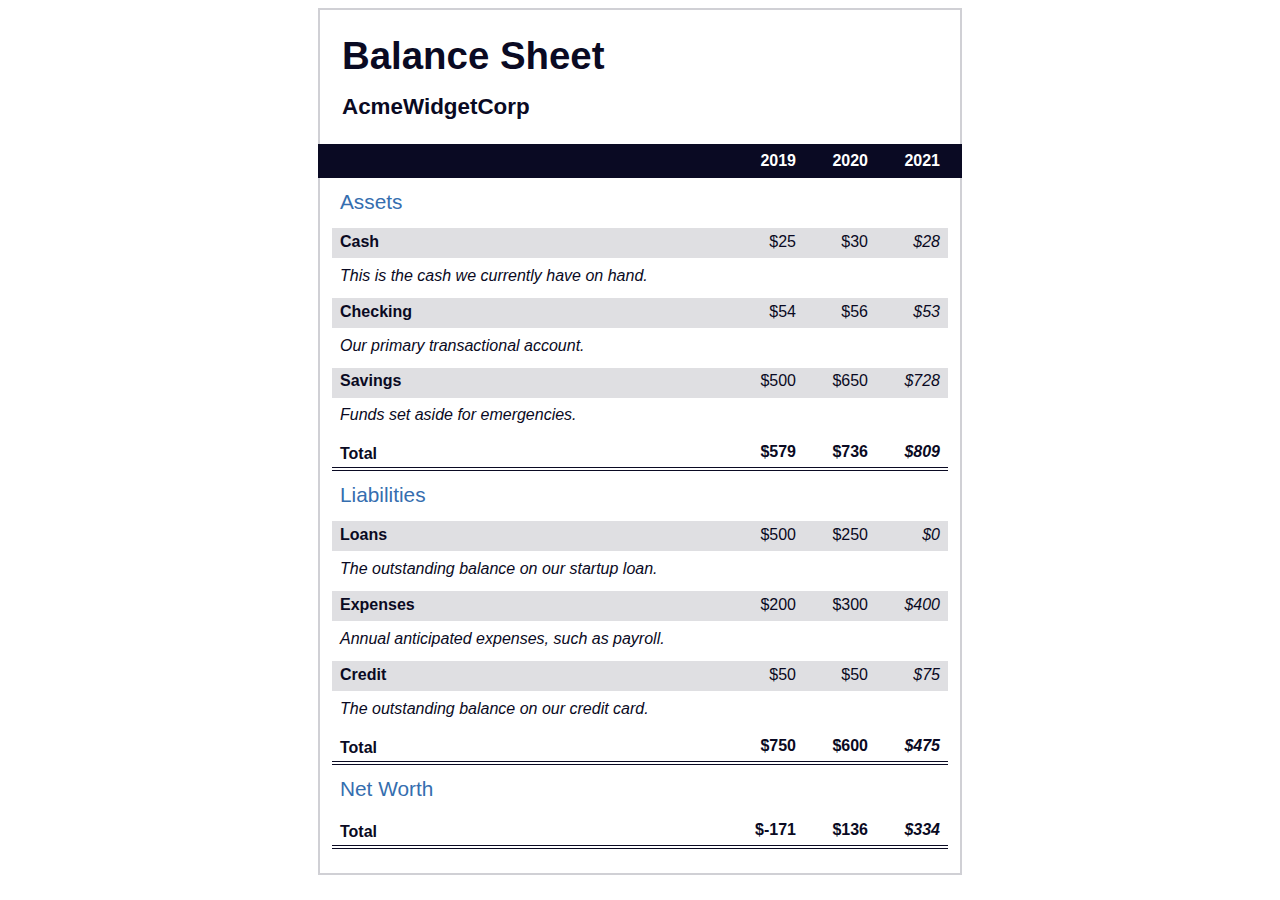
<file: Balance Sheet/index.html>
<!DOCTYPE html>
<html lang="en">
  <head>
    <meta charset="UTF-8">
    <meta name="viewport" content="width=device-width, initial-scale=1.0">
    <title>Balance Sheet</title>
    <link rel="stylesheet" href="./styles.css">
  </head>
  <body>
    <main>
      <section>
        <h1>
          <span class="flex">
            <span>AcmeWidgetCorp</span>
            <span>Balance Sheet</span>
          </span>
        </h1>
        <div id="years" aria-hidden="true">
          <span class="year">2019</span>
          <span class="year">2020</span>
          <span class="year">2021</span>
        </div>
        <div class="table-wrap">
          <table>
            <caption>Assets</caption>
            <thead>
              <tr>
                <td></td>
                <th><span class="sr-only year">2019</span></th>
                <th><span class="sr-only year">2020</span></th>
                <th class="current"><span class="sr-only year">2021</span></th>
              </tr>
            </thead>
            <tbody>
              <tr class="data">
                <th>Cash <span class="description">This is the cash we currently have on hand.</span></th>
                <td>$25</td>
                <td>$30</td>
                <td class="current">$28</td>
              </tr>
              <tr class="data">
                <th>Checking <span class="description">Our primary transactional account.</span></th>
                <td>$54</td>
                <td>$56</td>
                <td class="current">$53</td>
              </tr>
              <tr class="data">
                <th>Savings <span class="description">Funds set aside for emergencies.</span></th>
                <td>$500</td>
                <td>$650</td>
                <td class="current">$728</td>
              </tr>
              <tr class="total">
                <th>Total <span class="sr-only">Assets</span></th>
                <td>$579</td>
                <td>$736</td>
                <td class="current">$809</td>
              </tr>
            </tbody>
          </table>
          <table>
            <caption>Liabilities</caption>
            <thead>
              <tr>
              <td></td>
              <th><span class="sr-only">2019</span></th>
              <th><span class="sr-only">2020</span></th>
              <th><span class="sr-only">2021</span></th>
              </tr>
            </thead>
            <tbody>
              <tr class="data">
                <th>Loans <span class="description">The outstanding balance on our startup loan.</span></th>
                <td>$500</td>
                <td>$250</td>
                <td class="current">$0</td>
              </tr>
              <tr class="data">
                <th>Expenses <span class="description">Annual anticipated expenses, such as payroll.</span></th>
                <td>$200</td>
                <td>$300</td>
                <td class="current">$400</td>
              </tr>
              <tr class="data">
                <th>Credit <span class="description">The outstanding balance on our credit card.</span></th>
                <td>$50</td>
                <td>$50</td>
                <td class="current">$75</td>
              </tr>
              <tr class="total">
                <th>Total <span class="sr-only">Liabilities</span></th>
                <td>$750</td>
                <td>$600</td>
                <td class="current">$475</td>
              </tr>
            </tbody>
          </table>
          <table>
            <caption>Net Worth</caption>
            <thead>
              <tr>
              <td></td>
              <th><span class="sr-only">2019</span></th>
              <th><span class="sr-only">2020</span></th>
              <th><span class="sr-only">2021</span></th>
              </tr>
            </thead>
            <tbody>
              <tr class="total">
                <th>Total <span class="sr-only">Net Worth</span></th>
                <td>$-171</td>
                <td>$136</td>
                <td class="current">$334</td>
              </tr>
            </tbody>
          </table>
        </div>
      </section>
    </main>
  </body>
</html>
</file>
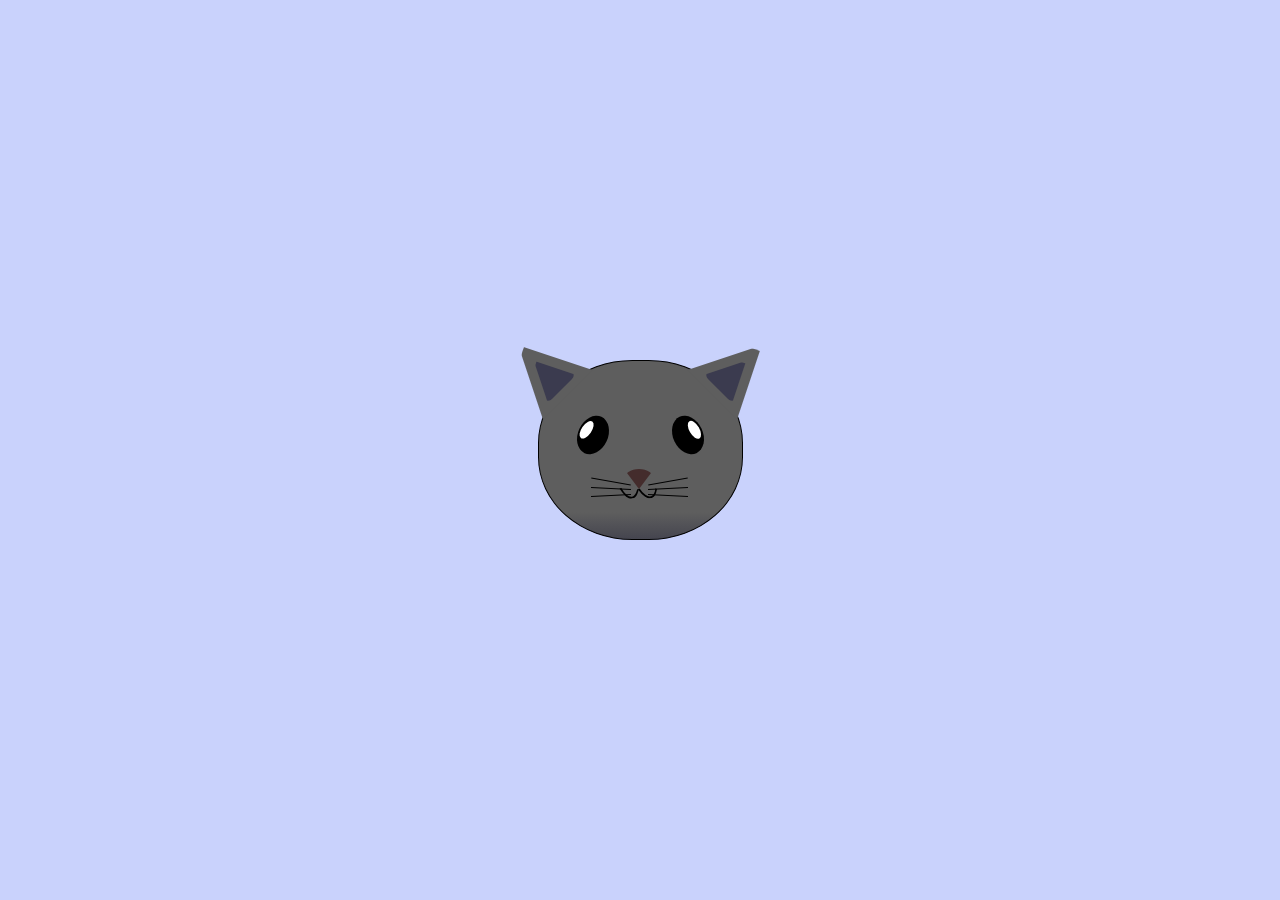
<file: Building a Cat Painting/index.html>
<!DOCTYPE html>
<html lang="en">
<head>
    <meta charset="UTF-8">
    <title>fCC Cat Painting</title>
    <link rel="stylesheet" href="./styles.css">
</head>
<body>
    <main>
      <div class="cat-head">
        <div class="cat-ears">
          <div class="cat-left-ear">
            <div class="cat-left-inner-ear"></div>
          </div>
          <div class="cat-right-ear">
            <div class="cat-right-inner-ear"></div>
          </div>
        </div>

        <div class="cat-eyes">
          <div class="cat-left-eye">
            <div class="cat-left-inner-eye"></div>
          </div>
          <div class="cat-right-eye">
            <div class="cat-right-inner-eye"></div>
          </div>
        </div>
        
        <div class="cat-nose"></div>

        <div class="cat-mouth">
          <div class="cat-mouth-line-left"></div>
          <div class="cat-mouth-line-right"></div>
        </div>

        <div class="cat-whiskers">
          <div class="cat-whiskers-left">
            <div class="cat-whisker-left-top"></div>
            <div class="cat-whisker-left-middle"></div>
            <div class="cat-whisker-left-bottom"></div>
          </div>
          <div class="cat-whiskers-right">
            <div class="cat-whisker-right-top"></div>
            <div class="cat-whisker-right-middle"></div>
            <div class="cat-whisker-right-bottom"></div>
          </div>
        </div>

      </div>
    </main>
</body>
</html>
</file>
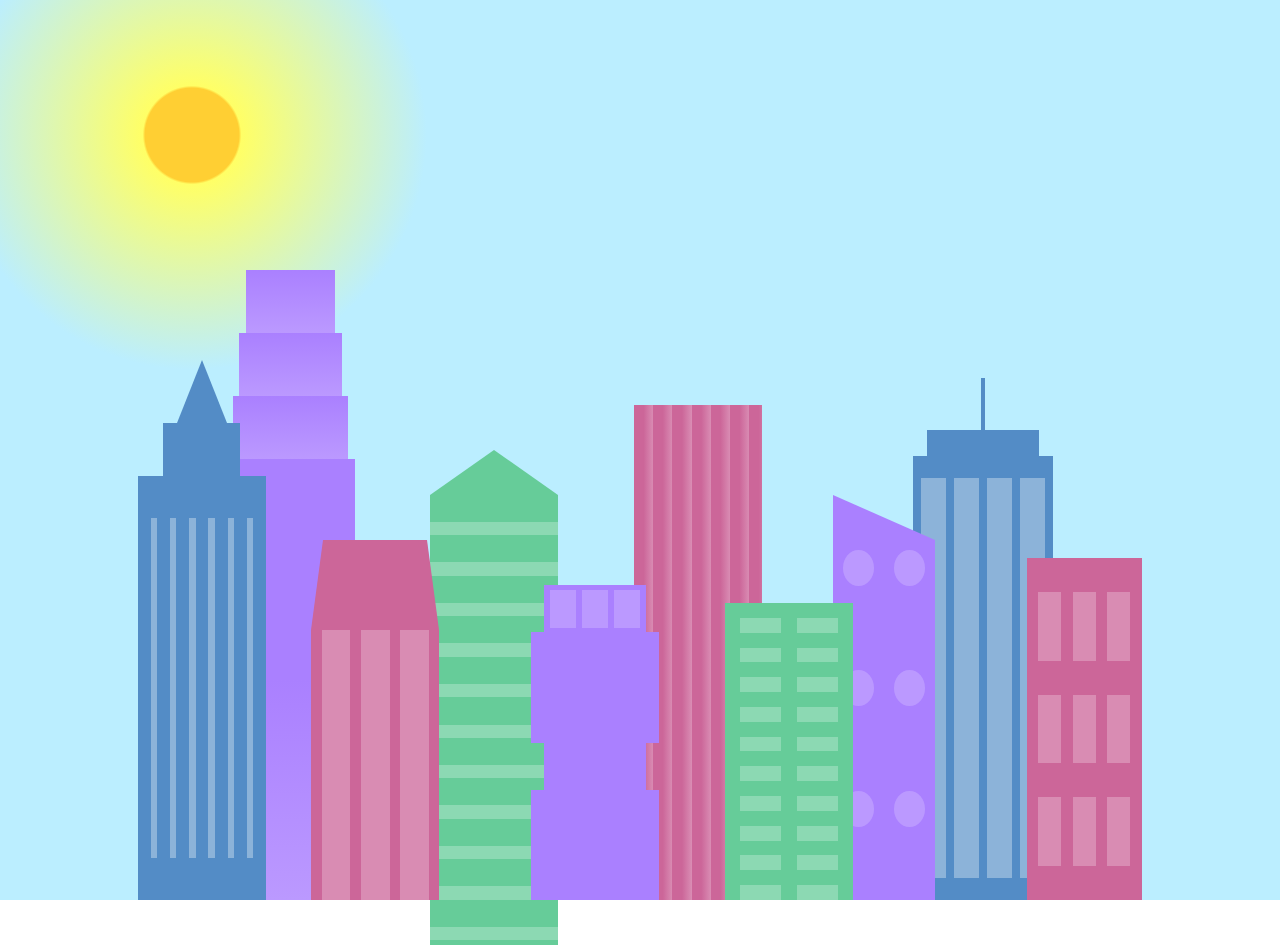
<file: City Skyline/index.html>
<!DOCTYPE html>
<html lang="en">    
  <head>
    <meta charset="UTF-8">
    <title>City Skyline</title>
    <link href="styles.css" rel="stylesheet" />   
  </head>

  <body>
    <div class="background-buildings sky">
      <div></div>
      <div></div>
      <div class="bb1 building-wrap">
        <div class="bb1a bb1-window"></div>
        <div class="bb1b bb1-window"></div>
        <div class="bb1c bb1-window"></div>
        <div class="bb1d"></div>
      </div>
      <div class="bb2">
        <div class="bb2a"></div>
        <div class="bb2b"></div>
      </div>
      <div class="bb3"></div>
      <div></div>
      <div class="bb4 building-wrap">
        <div class="bb4a"></div>
        <div class="bb4b"></div>
        <div class="bb4c window-wrap">
          <div class="bb4-window"></div>
          <div class="bb4-window"></div>
          <div class="bb4-window"></div>
          <div class="bb4-window"></div>
        </div>
      </div>
      <div></div>
      <div></div>
    </div>

    <div class="foreground-buildings">
      <div></div>
      <div></div>
      <div class="fb1 building-wrap">
        <div class="fb1a"></div>
        <div class="fb1b"></div>
        <div class="fb1c"></div>
      </div>
      <div class="fb2">
        <div class="fb2a"></div>
        <div class="fb2b window-wrap">
          <div class="fb2-window"></div>
          <div class="fb2-window"></div>
          <div class="fb2-window"></div>
        </div>
      </div>
      <div></div>
      <div class="fb3 building-wrap">
        <div class="fb3a window-wrap">
          <div class="fb3-window"></div>
          <div class="fb3-window"></div>
          <div class="fb3-window"></div>
        </div>
        <div class="fb3b"></div>
        <div class="fb3a"></div>
        <div class="fb3b"></div>
      </div>
      <div class="fb4">
        <div class="fb4a"></div>
        <div class="fb4b">
          <div class="fb4-window"></div>
          <div class="fb4-window"></div>
          <div class="fb4-window"></div>
          <div class="fb4-window"></div>
          <div class="fb4-window"></div>
          <div class="fb4-window"></div>
        </div>
      </div>
      <div class="fb5"></div>
      <div class="fb6"></div>
      <div></div>
      <div></div>
    </div>
  </body>
</html>
</file>
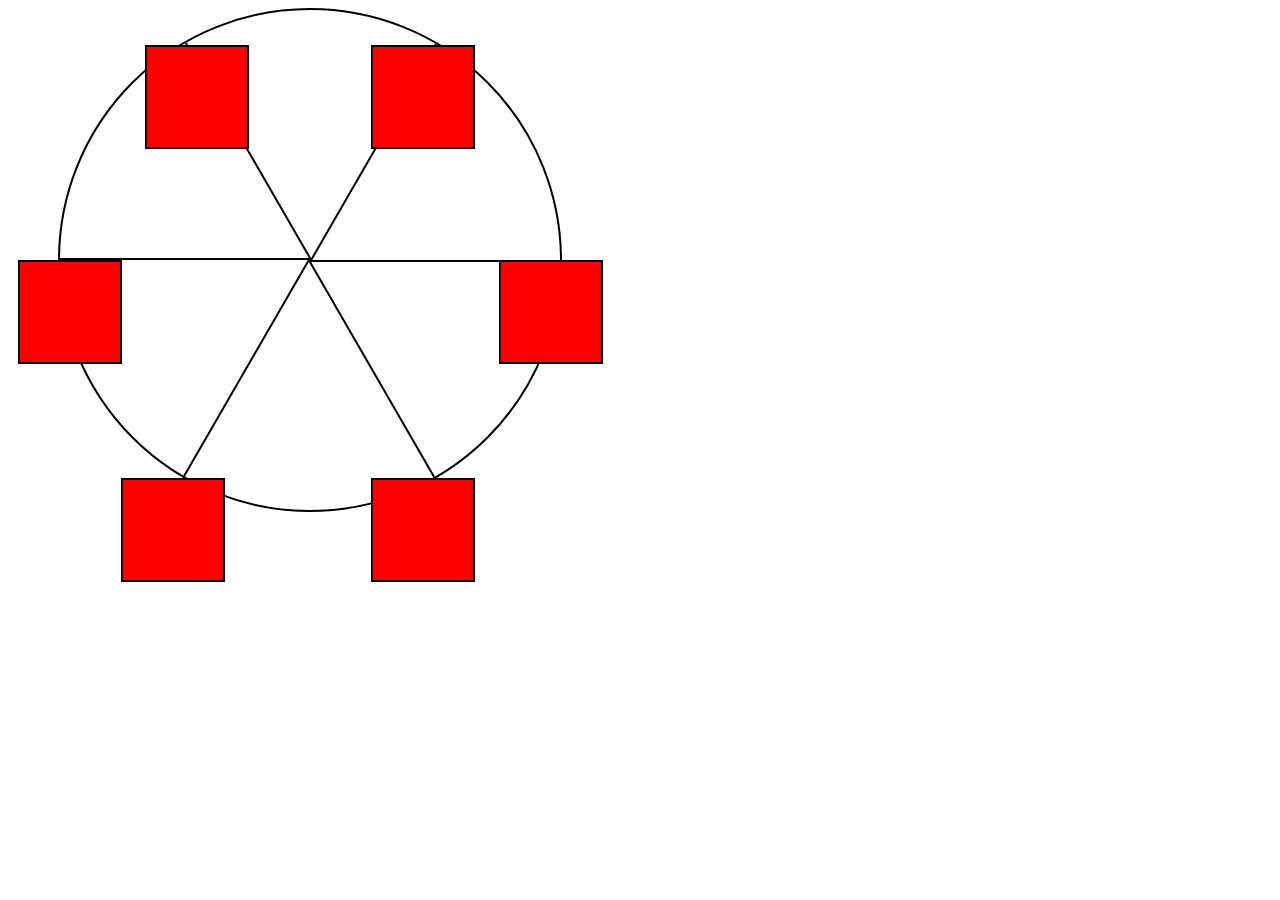
<file: Ferris Wheel Animation/index.html>
<!DOCTYPE html>
<html lang="en">
  <head>
    <meta charset="UTF-8">
    <title>Ferris Wheel</title>
    <link rel="stylesheet" href="./styles.css">
  </head>
  <body>
    <div class="wheel">
      <span class="line"></span>
      <span class="line"></span>
      <span class="line"></span>
      <span class="line"></span>
      <span class="line"></span>
      <span class="line"></span>

      <div class="cabin"></div>
      <div class="cabin"></div>
      <div class="cabin"></div>
      <div class="cabin"></div>
      <div class="cabin"></div>
      <div class="cabin"></div>
    </div>
  </body>
</html>
</file>
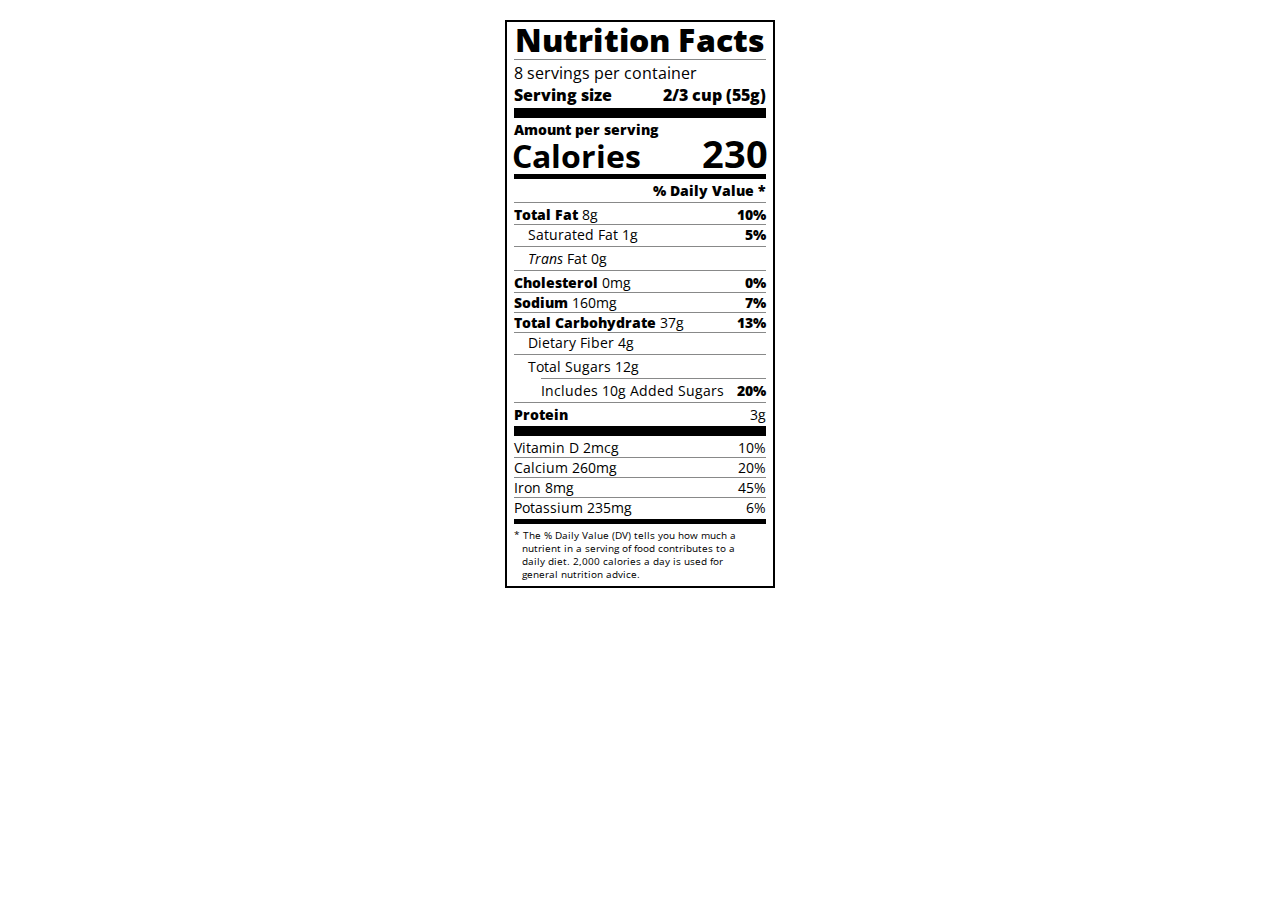
<file: Nutrition Label/index.html>
<!DOCTYPE html>
<html lang="en">

<head>
  <meta charset="UTF-8">
  <title>Nutrition Label</title>
  <link href="https://fonts.googleapis.com/css?family=Open+Sans:400,700,800" rel="stylesheet">
  <link href="./styles.css" rel="stylesheet">
</head>

<body>
  <div class="label">
    <header>
      <h1 class="bold">Nutrition Facts</h1>
      <div class="divider"></div>
      <p>8 servings per container</p>
      <p class="bold">Serving size <span>2/3 cup (55g)</span></p>
    </header>
    <div class="divider large"></div>
    <div class="calories-info">
      <div class="left-container">
        <h2 class="bold small-text">Amount per serving</h2>
        <p>Calories</p>
      </div>
      <span>230</span>
    </div>
    <div class="divider medium"></div>
    <div class="daily-value small-text">
      <p class="bold right no-divider">% Daily Value *</p>
      <div class="divider"></div>
      <p><span><span class="bold">Total Fat</span> 8g</span> <span class="bold">10%</span></p>
      <p class="indent no-divider">Saturated Fat 1g <span class="bold">5%</span></p>
      <div class="divider"></div>
      <p class="indent no-divider"><span><i>Trans</i> Fat 0g</span></p>
      <div class="divider"></div>
      <p><span><span class="bold">Cholesterol</span> 0mg</span> <span class="bold">0%</span></p>
      <p><span><span class="bold">Sodium</span> 160mg</span> <span class="bold">7%</span></p>
      <p><span><span class="bold">Total Carbohydrate</span> 37g</span> <span class="bold">13%</span></p>
      <p class="indent no-divider">Dietary Fiber 4g</p>
      <div class="divider"></div>
      <p class="indent no-divider">Total Sugars 12g</p>
      <div class="divider double-indent"></div>
      <p class="double-indent no-divider">Includes 10g Added Sugars <span class="bold">20%</span></p>
      <div class="divider"></div>
      <p class="no-divider"><span class="bold">Protein</span> 3g</p>
      <div class="divider large"></div>
      <p>Vitamin D 2mcg <span>10%</span></p>
      <p>Calcium 260mg <span>20%</span></p>
      <p>Iron 8mg <span>45%</span></p>
      <p class="no-divider">Potassium 235mg <span>6%</span></p>
    </div>
    <div class="divider medium"></div>
    <p class="note">* The % Daily Value (DV) tells you how much a nutrient in a serving of food contributes to a daily
      diet. 2,000 calories a day is used for general nutrition advice.</p>
  </div>
</body>
</html>
</file>
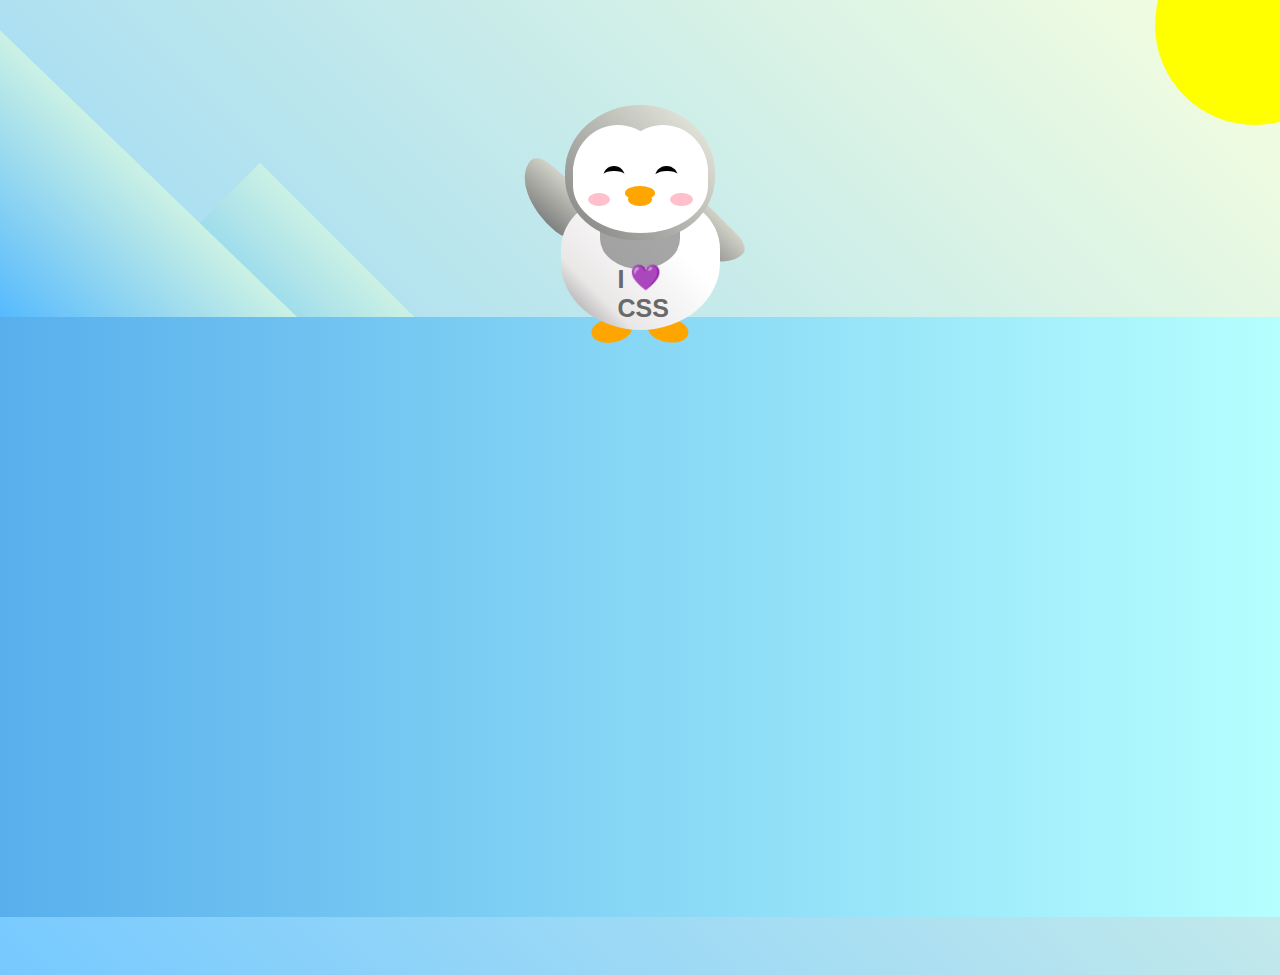
<file: Penguin Animation/index.html>
<!DOCTYPE html>
<html lang="en">
  <head>
    <meta charset="UTF-8" />
    <link rel="stylesheet" href="./styles.css" />
    <title>Penguin</title>
    <meta name="viewport" content="width=device-width, initial-scale=1.0" />
  </head>

  <body>
    <div class="left-mountain"></div>
    <div class="back-mountain"></div>
    <div class="sun"></div>
    <div class="penguin">
      <div class="penguin-head">
        <div class="face left"></div>
        <div class="face right"></div>
        <div class="chin"></div>
        <div class="eye left">
          <div class="eye-lid"></div>
        </div>
        <div class="eye right">
          <div class="eye-lid"></div>
        </div>
        <div class="blush left"></div>
        <div class="blush right"></div>
        <div class="beak top"></div>
        <div class="beak bottom"></div>
      </div>
      <div class="shirt">
        <div>💜</div>
        <p>I CSS</p>
      </div> 
      <div class="penguin-body">
        <div class="arm left"></div>
        <div class="arm right"></div>
        <div class="foot left"></div>
        <div class="foot right"></div>
      </div>
    </div>

    <div class="ground"></div>
  </body>
</html>
</file>
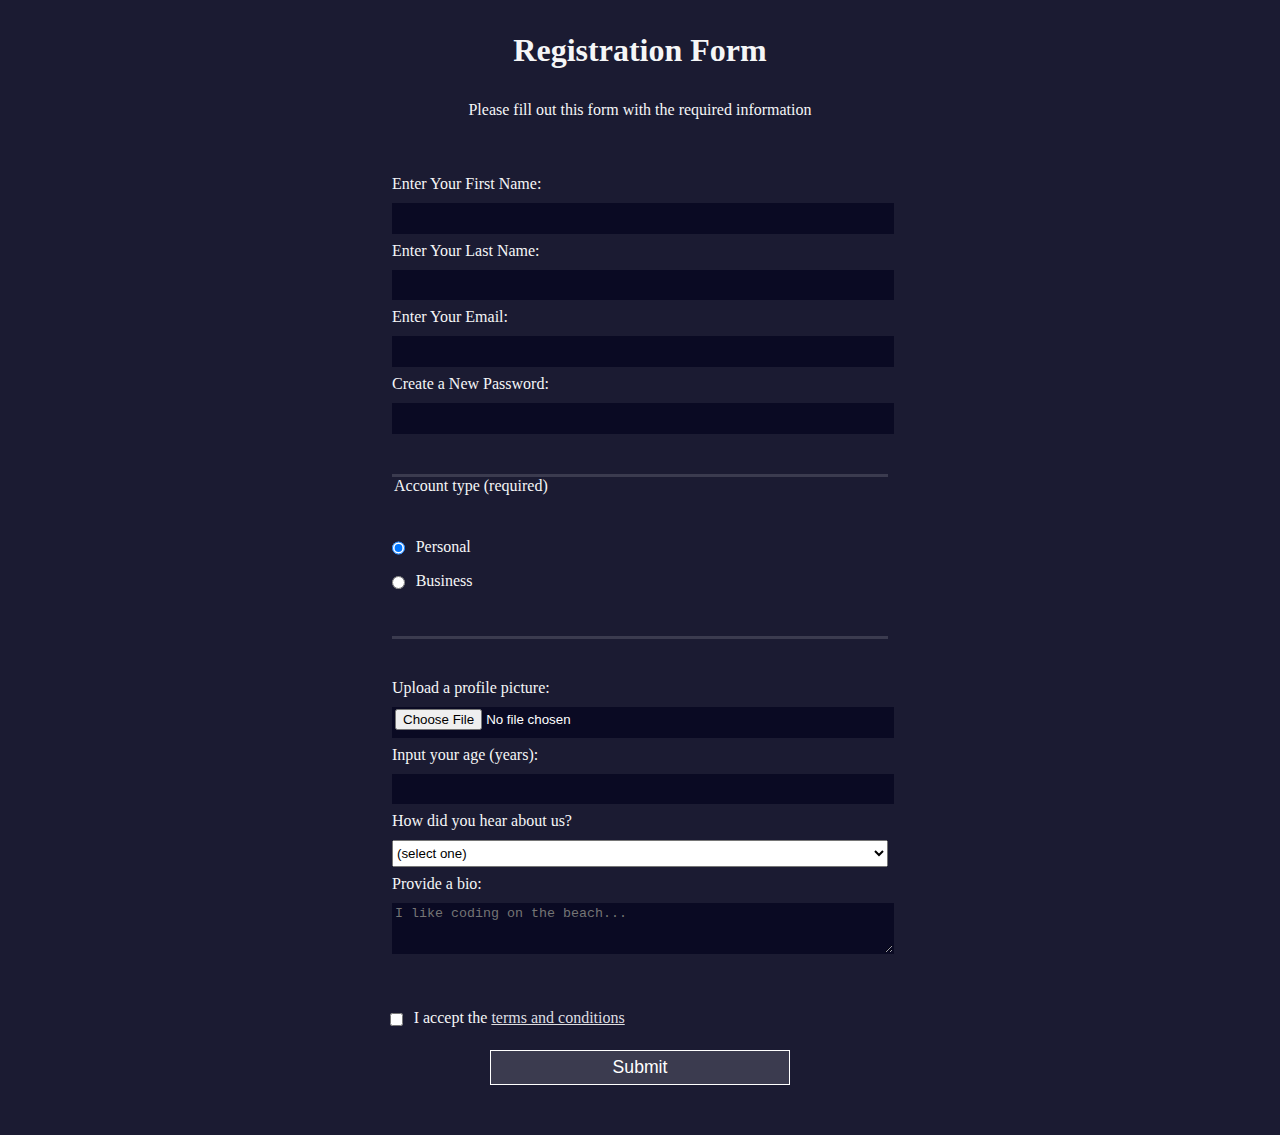
<file: Registration Form/index.html>
<!DOCTYPE html>
<html lang="en">
  <head>
    <meta charset="UTF-8">
    <title>Registration Form</title>
    <link rel="stylesheet" href="styles.css" />
  </head>
  <body>
    <h1>Registration Form</h1>
    <p>Please fill out this form with the required information</p>
    <form method="post" action='https://register-demo.freecodecamp.org'>
      <fieldset>
        <label for="first-name">Enter Your First Name: <input id="first-name" name="first-name" type="text" required /></label>
        <label for="last-name">Enter Your Last Name: <input id="last-name" name="last-name" type="text" required /></label>
        <label for="email">Enter Your Email: <input id="email" name="email" type="email" required /></label>
        <label for="new-password">Create a New Password: <input id="new-password" name="new-password" type="password" pattern="[a-z0-5]{8,}" required /></label>
      </fieldset>
      <fieldset>
        <legend>Account type (required)</legend>
        <label for="personal-account"><input id="personal-account" type="radio" name="account-type" class="inline" checked /> Personal</label>
        <label for="business-account"><input id="business-account" type="radio" name="account-type" class="inline" /> Business</label>
      </fieldset>
      <fieldset>
        <label for="profile-picture">Upload a profile picture: <input id="profile-picture" type="file" name="file" /></label>
        <label for="age">Input your age (years): <input id="age" type="number" name="age" min="13" max="120" /></label>
        <label for="referrer">How did you hear about us?
          <select id="referrer" name="referrer">
            <option value="">(select one)</option>
            <option value="1">freeCodeCamp News</option>
            <option value="2">freeCodeCamp YouTube Channel</option>
            <option value="3">freeCodeCamp Forum</option>
            <option value="4">Other</option>
          </select>
        </label>
        <label for="bio">Provide a bio:
          <textarea id="bio" name="bio" rows="3" cols="30" placeholder="I like coding on the beach..."></textarea>
        </label>
      </fieldset>
      <label for="terms-and-conditions">
        <input class="inline" id="terms-and-conditions" type="checkbox" required name="terms-and-conditions" /> I accept the <a href="https://www.freecodecamp.org/news/terms-of-service/">terms and conditions</a>
      </label>
      <input type="submit" value="Submit" />
    </form>
  </body>
</html>
</file>
<file: Balance Sheet/styles.css>
span[class~="sr-only"] {
  border: 0 !important;
  clip: rect(1px, 1px, 1px, 1px) !important;
  clip-path: inset(50%) !important;
  height: 1px !important;
  width: 1px !important;
  position: absolute !important;
  overflow: hidden !important;
  white-space: nowrap !important;
  padding: 0 !important;
  margin: -1px !important;
}

html {
  box-sizing: border-box;
}

body {
  font-family: sans-serif;
  color: #0a0a23;
}

h1 {
  max-width: 37.25rem;
  margin: 0 auto;
  padding: 1.5rem 1.25rem;
}

h1 .flex {
  display: flex;
  flex-direction: column-reverse;
  gap: 1rem;
}

h1 .flex span:first-of-type {
  font-size: 0.7em;
}

h1 .flex span:last-of-type {
  font-size: 1.2em;
}

section {
  max-width: 40rem;
  margin: 0 auto;
  border: 2px solid #d0d0d5;
}

#years {
  display: flex;
  justify-content: flex-end;
  position: sticky;
  z-index: 999;
  top: 0;
  background: #0a0a23;
  color: #fff;
  padding: 0.5rem calc(1.25rem + 2px) 0.5rem 0;
  margin: 0 -2px;
}

#years span[class] {
  font-weight: bold;
  width: 4.5rem;
  text-align: right;
}

.table-wrap {
  padding: 0 0.75rem 1.5rem 0.75rem;
}

table {
  border-collapse: collapse;
  border: 0;
  width: 100%;
  position: relative;
  margin-top: 3rem;
}

table caption {
  color: #356eaf;
  font-size: 1.3em;
  font-weight: normal;
  position: absolute;
  top: -2.25rem;
  left: 0.5rem;
}

tbody td {
  width: 100vw;
  min-width: 4rem;
  max-width: 4rem;
}

tbody th {
  width: calc(100% - 12rem);
}

tr[class="total"] {
  border-bottom: 4px double #0a0a23;
  font-weight: bold;
}

tr[class="total"] th {
  text-align: left;
  padding: 0.5rem 0 0.25rem 0.5rem;
}

tr.total td {
  text-align: right;
  padding: 0 0.25rem;
}

tr.total td:nth-of-type(3) {
  padding-right: 0.5rem;
}

tr.total:hover {
  background-color: #99c9ff;
}

td.current {
  font-style: italic;
}

tr.data {
  background-image: linear-gradient(to bottom, #dfdfe2 1.845rem, white 1.845rem);
}

tr.data th {
  text-align: left;
  padding-top: 0.3rem;
  padding-left: 0.5rem;
}

tr.data th .description {
  display: block;
  font-weight: normal;
  font-style: italic;
  padding: 1rem 0 0.75rem;
  margin-right: -13.5rem;
}

tr.data td {
  vertical-align: top;
  padding: 0.3rem 0.25rem 0;
  text-align: right;
}

tr.data td:last-of-type {
  padding-right: 0.5rem;
}
</file>
<file: Building a Cat Painting/styles.css>
* {
  box-sizing: border-box;
}

body {
  background-color: #c9d2fc;
}

.cat-head {
  position: absolute;
  right: 0;
  left: 0;
  top: 0;
  bottom: 0;
  margin: auto;
  background: linear-gradient(#5e5e5e 85%, #45454f 100%);
  width: 205px;
  height: 180px;
  border: 1px solid #000;
  border-radius: 46%;
}

.cat-left-ear {
  position: absolute;
  top: -26px;
  left: -31px;
  z-index: 1;
  border-top-left-radius: 90px;
  border-top-right-radius: 10px;
  transform: rotate(-45deg);
  border-left: 35px solid transparent;
  border-right: 35px solid transparent;
  border-bottom: 70px solid #5e5e5e;
}

.cat-right-ear {
  position: absolute;
  top: -26px;
  left: 163px;
  z-index: 1;
  transform: rotate(45deg);
  border-top-left-radius: 90px;
  border-top-right-radius: 10px;
  border-left: 35px solid transparent;
  border-right: 35px solid transparent;
  border-bottom: 70px solid #5e5e5e;
}

.cat-left-inner-ear {
  position: absolute;
  top: 22px;
  left: -20px;
  border-top-left-radius: 90px;
  border-top-right-radius: 10px;
  border-bottom-right-radius: 40%;
  border-bottom-left-radius: 40%;
  border-left: 20px solid transparent;
  border-right: 20px solid transparent;
  border-bottom: 40px solid #3b3b4f;
}

.cat-right-inner-ear {
  position: absolute;
  top: 22px;
  left: -20px;
  border-top-left-radius: 90px;
  border-top-right-radius: 10px;
  border-bottom-right-radius: 40%;
  border-bottom-left-radius: 40%;
  border-left: 20px solid transparent;
  border-right: 20px solid transparent;
  border-bottom: 40px solid #3b3b4f;
}

.cat-left-eye {
  position: absolute;
  top: 54px;
  left: 39px;
  border-radius: 60%;
  transform: rotate(25deg);
  width: 30px;
  height: 40px;
  background-color: #000;
}

.cat-right-eye {
  position: absolute;
  top: 54px;
  left: 134px;
  border-radius: 60%;
  transform: rotate(-25deg);
  width: 30px;
  height: 40px;
  background-color: #000;
}

.cat-left-inner-eye {
  position: absolute;
  top: 8px;
  left: 2px;
  width: 10px;
  height: 20px;
  transform: rotate(10deg);
  background-color: #fff;
  border-radius: 60%;
}

.cat-right-inner-eye {
  position: absolute;
  top: 8px;
  left: 18px;
  transform: rotate(-5deg);
  width: 10px;
  height: 20px;
  background-color: #fff;
  border-radius: 60%;
}

.cat-nose {
  position: absolute;
  top: 108px;
  left: 85px;
  border-top-left-radius: 50%;
  border-bottom-right-radius: 50%;
  border-bottom-left-radius: 50%;
  transform: rotate(180deg);
  border-left: 15px solid transparent;
  border-right: 15px solid transparent;
  border-bottom: 20px solid #442c2c;
}

.cat-mouth div {
  width: 30px;
  height: 50px;
  border: 2px solid #000;
  border-radius: 190%/190px 150px 0 0;
  border-color: black transparent transparent transparent;
}

.cat-mouth-line-left {
  position: absolute;
  top: 88px;
  left: 74px;
  transform: rotate(170deg);
}

.cat-mouth-line-right {
  position: absolute;
  top: 88px;
  left: 91px;
  transform: rotate(165deg);
}

.cat-whiskers-left div {
  width: 40px;
  height: 1px;
  background-color: #000;
}

.cat-whiskers-right div {
  width: 40px;
  height: 1px;
  background-color: #000;
}

.cat-whisker-left-top {
  position: absolute;
  top: 120px;
  left: 52px;
  transform: rotate(10deg);
}

.cat-whisker-left-middle {
  position: absolute;
  top: 127px;
  left: 52px;
  transform: rotate(3deg);
}

.cat-whisker-left-bottom {
  position: absolute;
  top: 134px;
  left: 52px;
  transform: rotate(-3deg);
}

.cat-whisker-right-top {
  position: absolute;
  top: 120px;
  left: 109px;
  transform: rotate(-10deg);
}

.cat-whisker-right-middle {
  position: absolute;
  top: 127px;
  left: 109px;
  transform: rotate(-3deg);
}

.cat-whisker-right-bottom {
  position: absolute;
  top: 134px;
  left: 109px;
  transform: rotate(3deg);
}
</file>
<file: City Skyline/styles.css>
:root {
  --building-color1: #aa80ff;
  --building-color2: #66cc99;
  --building-color3: #cc6699;
  --building-color4: #538cc6;
  --window-color1: #bb99ff;
  --window-color2: #8cd9b3;
  --window-color3: #d98cb3;
  --window-color4: #8cb3d9;
}

* {
  box-sizing: border-box;
}

body {
  height: 100vh;
  margin: 0;
  overflow: hidden;
}

.background-buildings, .foreground-buildings {
  width: 100%;
  height: 100%;
  display: flex;
  align-items: flex-end;
  justify-content: space-evenly;
  position: absolute;
  top: 0;
}

.building-wrap {
  display: flex;
  flex-direction: column;
  align-items: center;
}

.window-wrap {
  display: flex;
  align-items: center;
  justify-content: space-evenly;
}

.sky {
  background: radial-gradient(
      closest-corner circle at 15% 15%,
      #ffcf33,
      #ffcf33 20%,
      #ffff66 21%,
      #bbeeff 100%
    );
}

/* BACKGROUND BUILDINGS - "bb" stands for "background building" */
.bb1 {
  width: 10%;
  height: 70%;
}

.bb1a {
  width: 70%;
}
  
.bb1b {
  width: 80%;
}
  
.bb1c {
  width: 90%;
}

.bb1d {
  width: 100%;
  height: 70%;
  background: linear-gradient(
      var(--building-color1) 50%,
      var(--window-color1)
    );
}

.bb1-window {
  height: 10%;
  background: linear-gradient(
      var(--building-color1),
      var(--window-color1)
    );
}

.bb2 {
  width: 10%;
  height: 50%;
}

.bb2a {
  border-bottom: 5vh solid var(--building-color2);
  border-left: 5vw solid transparent;
  border-right: 5vw solid transparent;
}

.bb2b {
  width: 100%;
  height: 100%;
  background: repeating-linear-gradient(
      var(--building-color2),
      var(--building-color2) 6%,
      var(--window-color2) 6%,
      var(--window-color2) 9%
    );
}

.bb3 {
  width: 10%;
  height: 55%;
  background: repeating-linear-gradient(
      90deg,
      var(--building-color3),
      var(--building-color3),
      var(--window-color3) 15%
    );
}

.bb4 {
  width: 11%;
  height: 58%;
}

.bb4a {
  width: 3%;
  height: 10%;
  background-color: var(--building-color4);
}

.bb4b {
  width: 80%;
  height: 5%;
  background-color: var(--building-color4);
}
  
.bb4c {
  width: 100%;
  height: 85%;
  background-color: var(--building-color4);
}

.bb4-window {
  width: 18%;
  height: 90%;
  background-color: var(--window-color4);
}

/* FOREGROUND BUILDINGS - "fb" stands for "foreground building" */
.fb1 {
  width: 10%;
  height: 60%;
}

.fb1a {
  border-bottom: 7vh solid var(--building-color4);
  border-left: 2vw solid transparent;
  border-right: 2vw solid transparent;
}

.fb1b {
  width: 60%;
  height: 10%;
  background-color: var(--building-color4);
}
  
.fb1c {
  width: 100%;
  height: 80%;
  background: repeating-linear-gradient(
      90deg,
      var(--building-color4),
      var(--building-color4) 10%,
      transparent 10%,
      transparent 15%
    ),
    repeating-linear-gradient(
      var(--building-color4),
      var(--building-color4) 10%,
      var(--window-color4) 10%,
      var(--window-color4) 90%
    );
}

.fb2 {
  width: 10%;
  height: 40%;
}

.fb2a {
  width: 100%;
  border-bottom: 10vh solid var(--building-color3);
  border-left: 1vw solid transparent;
  border-right: 1vw solid transparent;
}

.fb2b {
  width: 100%;
  height: 75%;
  background-color: var(--building-color3);
}

.fb2-window {
  width: 22%;
  height: 100%;
  background-color: var(--window-color3);
}

.fb3 {
  width: 10%;
  height: 35%;
}
  
.fb3a {
  width: 80%;
  height: 15%;
  background-color: var(--building-color1);
}
  
.fb3b {
  width: 100%;
  height: 35%;
  background-color: var(--building-color1);
}

.fb3-window {
  width: 25%;
  height: 80%;
  background-color: var(--window-color1);
}

.fb4 {
  width: 8%;
  height: 45%;
  position: relative;
  left: 10%;
}

.fb4a {
  border-top: 5vh solid transparent;
  border-left: 8vw solid var(--building-color1);
}

.fb4b {
  width: 100%;
  height: 89%;
  background-color: var(--building-color1);
  display: flex;
  flex-wrap: wrap;
}

.fb4-window {
  width: 30%;
  height: 10%;
  border-radius: 50%;
  background-color: var(--window-color1);
  margin: 10%;
}

.fb5 {
  width: 10%;
  height: 33%;
  position: relative;
  right: 10%;
  background: repeating-linear-gradient(
      var(--building-color2),
      var(--building-color2) 5%,
      transparent 5%,
      transparent 10%
    ),
    repeating-linear-gradient(
      90deg,
      var(--building-color2),
      var(--building-color2) 12%,
      var(--window-color2) 12%,
      var(--window-color2) 44%
    );
}

.fb6 {
  width: 9%;
  height: 38%;
  background: repeating-linear-gradient(
      90deg,
      var(--building-color3),
      var(--building-color3) 10%,
      transparent 10%,
      transparent 30%
    ),
    repeating-linear-gradient(
      var(--building-color3),
      var(--building-color3) 10%,
      var(--window-color3) 10%,
      var(--window-color3) 30%
    );
}

@media (max-width: 1000px) {
  :root {
    --building-color1: #000;
    --building-color2: #000;
    --building-color3: #000;
    --building-color4: #000;
    --window-color1: #777;
    --window-color2: #777;
    --window-color3: #777;
    --window-color4: #777;
  }
  .sky {
    background: radial-gradient(
        closest-corner circle at 15% 15%,
        #ccc,
        #ccc 20%,
        #445 21%,
        #223 100%
      );
  }
}
</file>
<file: Ferris Wheel Animation/styles.css>
.wheel {
  border: 2px solid black;
  border-radius: 50%;
  margin-left: 50px;
  position: absolute;
  height: 55vw;
  width: 55vw;
  max-width: 500px;
  max-height: 500px;
  animation-name: wheel;
  animation-duration: 10s;
  animation-iteration-count: infinite;
  animation-timing-function: linear;
}

.line {
  background-color: black;
  width: 50%;
  height: 2px;
  position: absolute;
  top: 50%;
  left: 50%;
  transform-origin: 0% 0%;
}

.line:nth-of-type(2) {
  transform: rotate(60deg);
}
.line:nth-of-type(3) {
  transform: rotate(120deg);
}
.line:nth-of-type(4) {
  transform: rotate(180deg);
}
.line:nth-of-type(5) {
  transform: rotate(240deg);
}
.line:nth-of-type(6) {
  transform: rotate(300deg);
}

.cabin {
  background-color: red;
  width: 20%;
  height: 20%;
  position: absolute;
  border: 2px solid;
  transform-origin: 50% 0%;
  animation: cabins 10s ease-in-out infinite;
}

.cabin:nth-of-type(1) {
  right: -8.5%;
  top: 50%;
}
.cabin:nth-of-type(2) {
  right: 17%;
  top: 93.5%;
}
.cabin:nth-of-type(3) {
  right: 67%;
  top: 93.5%;
}
.cabin:nth-of-type(4) {
  left: -8.5%;
  top: 50%;
}
.cabin:nth-of-type(5) {
  left: 17%;
  top: 7%;
}
.cabin:nth-of-type(6) {
  right: 17%;
  top: 7%;
}

@keyframes wheel {
   0% {
     transform: rotate(0deg);
   }
   100% {
     transform: rotate(360deg);
   }
}

@keyframes cabins {
  0% {
    transform: rotate(0deg);
  }
  25% {
    background-color: yellow;
  }
  50% {
    background-color: purple;
  }
  75% {
    background-color: yellow;
  }
  100% {
    transform: rotate(-360deg);
  }
}
</file>
<file: Nutrition Label/styles.css>
* {
  box-sizing: border-box;
}

html {
  font-size: 16px;
}

body {
  font-family: 'Open Sans', sans-serif;
}

.label {
  border: 2px solid black;
  width: 270px;
  margin: 20px auto;
  padding: 0 7px;
}

header h1 {
  text-align: center;
  margin: -4px 0;
  letter-spacing: 0.15px
}

p {
  margin: 0;
  display: flex;
  justify-content: space-between;
}

.divider {
  border-bottom: 1px solid #888989;
  margin: 2px 0;
}

.bold {
  font-weight: 800;
}

.large {
  height: 10px;
}

.large, .medium {
  background-color: black;
  border: 0;
}

.medium {
  height: 5px;
}

.small-text {
  font-size: 0.85rem;
}


.calories-info {
  display: flex;
  justify-content: space-between;
  align-items: flex-end;
}

.calories-info h2 {
  margin: 0;
}

.left-container p {
  margin: -5px -2px;
  font-size: 2em;
  font-weight: 700;
}

.calories-info span {
  margin: -7px -2px;
  font-size: 2.4em;
  font-weight: 700;
}

.right {
  justify-content: flex-end;
}

.indent {
  margin-left: 1em;
}

.double-indent {
  margin-left: 2em;
}

.daily-value p:not(.no-divider) {
  border-bottom: 1px solid #888989;
}

.note {
  font-size: 0.6rem;
  margin: 5px 0;
  padding: 0 8px;
  text-indent: -8px;
}
</file>
<file: Penguin Animation/styles.css>
:root {
  --penguin-face: white;
  --penguin-picorna: orange;
  --penguin-skin: gray;
}

body {
  background: linear-gradient(45deg, rgb(118, 201, 255), rgb(247, 255, 222));
  margin: 0;
  padding: 0;
  width: 100%;
  height: 100vh;
  overflow: hidden;
}

.left-mountain {
  width: 300px;
  height: 300px;
  background: linear-gradient(rgb(203, 241, 228), rgb(80, 183, 255));
  position: absolute;
  transform: skew(0deg, 44deg);
  z-index: 2;
  margin-top: 100px;
}

.back-mountain {
  width: 300px;
  height: 300px;
  background: linear-gradient(rgb(203, 241, 228), rgb(47, 170, 255));
  position: absolute;
  z-index: 1;
  transform: rotate(45deg);
  left: 110px;
  top: 225px;
}

.sun {
  width: 200px;
  height: 200px;
  background-color: yellow;
  position: absolute;
  border-radius: 50%;
  top: -75px;
  right: -75px;
}

.penguin {
  width: 300px;
  height: 300px;
  margin: auto;
  margin-top: 75px;
  z-index: 4;
  position: relative;
  transition: transform 1s ease-in-out 0ms;
}

.penguin * {
  position: absolute;
}

.penguin:active {
  transform: scale(1.5);
  cursor: not-allowed;
}

.penguin-head {
  width: 50%;
  height: 45%;
  background: linear-gradient(
    45deg,
    var(--penguin-skin),
    rgb(239, 240, 228)
  );
  border-radius: 70% 70% 65% 65%;
  top: 10%;
  left: 25%;
  z-index: 1;
}

.face {
  width: 60%;
  height: 70%;
  background-color: var(--penguin-face);
  border-radius: 70% 70% 60% 60%;
  top: 15%;
}

.face.left {
  left: 5%;
}

.face.right {
  right: 5%;
}

.chin {
  width: 90%;
  height: 70%;
  background-color: var(--penguin-face);
  top: 25%;
  left: 5%;
  border-radius: 70% 70% 100% 100%;
}

.eye {
  width: 15%;
  height: 17%;
  background-color: black;
  top: 45%;
  border-radius: 50%;
}

.eye.left {
  left: 25%;
}

.eye.right {
  right: 25%;
}

.eye-lid {
  width: 150%;
  height: 100%;
  background-color: var(--penguin-face);
  top: 25%;
  left: -23%;
  border-radius: 50%;
}

.blush {
  width: 15%;
  height: 10%;
  background-color: pink;
  top: 65%;
  border-radius: 50%;
}

.blush.left {
  left: 15%;
}

.blush.right {
  right: 15%;
}

.beak {
  height: 10%;
  background-color: var(--penguin-picorna);
  border-radius: 50%;
}

.beak.top {
  width: 20%;
  top: 60%;
  left: 40%;
}

.beak.bottom {
  width: 16%;
  top: 65%;
  left: 42%;
}

.shirt {
  font: bold 25px Helvetica, sans-serif;
  top: 165px;
  left: 127.5px;
  z-index: 1;
  color: #6a6969;
}

.shirt div {
  font-weight:  initial;
  top: 22.5px;
  left: 12px;
}

.penguin-body {
  width: 53%;
  height: 45%;
  background: linear-gradient(
    45deg,
    rgb(134, 133, 133) 0%,
    rgb(234, 231, 231) 25%,
    white 67%
  );
  border-radius: 80% 80% 100% 100%;
  top: 40%;
  left: 23.5%;
}

.penguin-body::before {
  content: "";
  position: absolute;
  width: 50%;
  height: 45%;
  background-color: var(--penguin-skin);
  top: 10%;
  left: 25%;
  border-radius: 0% 0% 100% 100%;
  opacity: 70%;
}

.arm {
  width: 30%;
  height: 60%;
  background: linear-gradient(
    90deg,
    var(--penguin-skin),
    rgb(209, 210, 199)
  );
  border-radius: 30% 30% 30% 120%;
  z-index: -1;
}

.arm.left {
  top: 35%;
  left: 5%;
  transform-origin: top left; 
  transform: rotate(130deg) scaleX(-1);
  animation: 3s linear infinite wave;
}

.arm.right {
  top: 0%;
  right: -5%;
  transform: rotate(-45deg);
}

@keyframes wave {
  10% {
    transform: rotate(110deg) scaleX(-1);
  }
  20% {
    transform: rotate(130deg) scaleX(-1);
  }
  30% {
    transform: rotate(110deg) scaleX(-1);
  }
  40% {
    transform: rotate(130deg) scaleX(-1);
  }
}

.foot {
  width:  15%;
  height: 30%;
  background-color: var(--penguin-picorna);
  top: 85%;
  border-radius: 50%;
  z-index: -1;
}

.foot.left {
  left: 25%;
  transform: rotate(80deg);
}

.foot.right {
  right: 25%;
  transform: rotate(-80deg);
}

.ground {
  width: 100vw;
  height: calc(100vh - 300px);
  background: linear-gradient(90deg, rgb(88, 175, 236), rgb(182, 255, 255));
  z-index: 3;
  position: absolute;
  margin-top: -58px;
}
</file>
<file: Registration Form/styles.css>
body {
  width: 100%;
  height: 100vh;
  margin: 0;
  background-color: #1b1b32;
  color: #f5f6f7;
  font-family: Tahoma;
  font-size: 16px;
}

h1, p {
  margin: 1em auto;
  text-align: center;
}

form {
  width: 60vw;
  max-width: 500px;
  min-width: 300px;
  margin: 0 auto;
  padding-bottom: 2em;
}

fieldset {
  border: none;
  padding: 2rem 0;
  border-bottom: 3px solid #3b3b4f;
}

fieldset:last-of-type {
  border-bottom: none;
}

label {
  display: block;
  margin: 0.5rem 0;
}

input,
textarea,
select {
  margin: 10px 0 0 0;
  width: 100%;
  min-height: 2em;
}

input, textarea {
  background-color: #0a0a23;
  border: 1px solid #0a0a23;
  color: #ffffff;
}

.inline {
  width: unset;
  margin: 0 0.5em 0 0;
  vertical-align: middle;
}

input[type="submit"] {
  display: block;
  width: 60%;
  margin: 1em auto;
  height: 2em;
  font-size: 1.1rem;
  background-color: #3b3b4f;
  border-color: white;
  min-width: 300px;
}

input[type="file"] {
  padding: 1px 2px;
}

.inline{
  display: inline; 
}

a {
  color: #dfdfe2;
}
</file>
